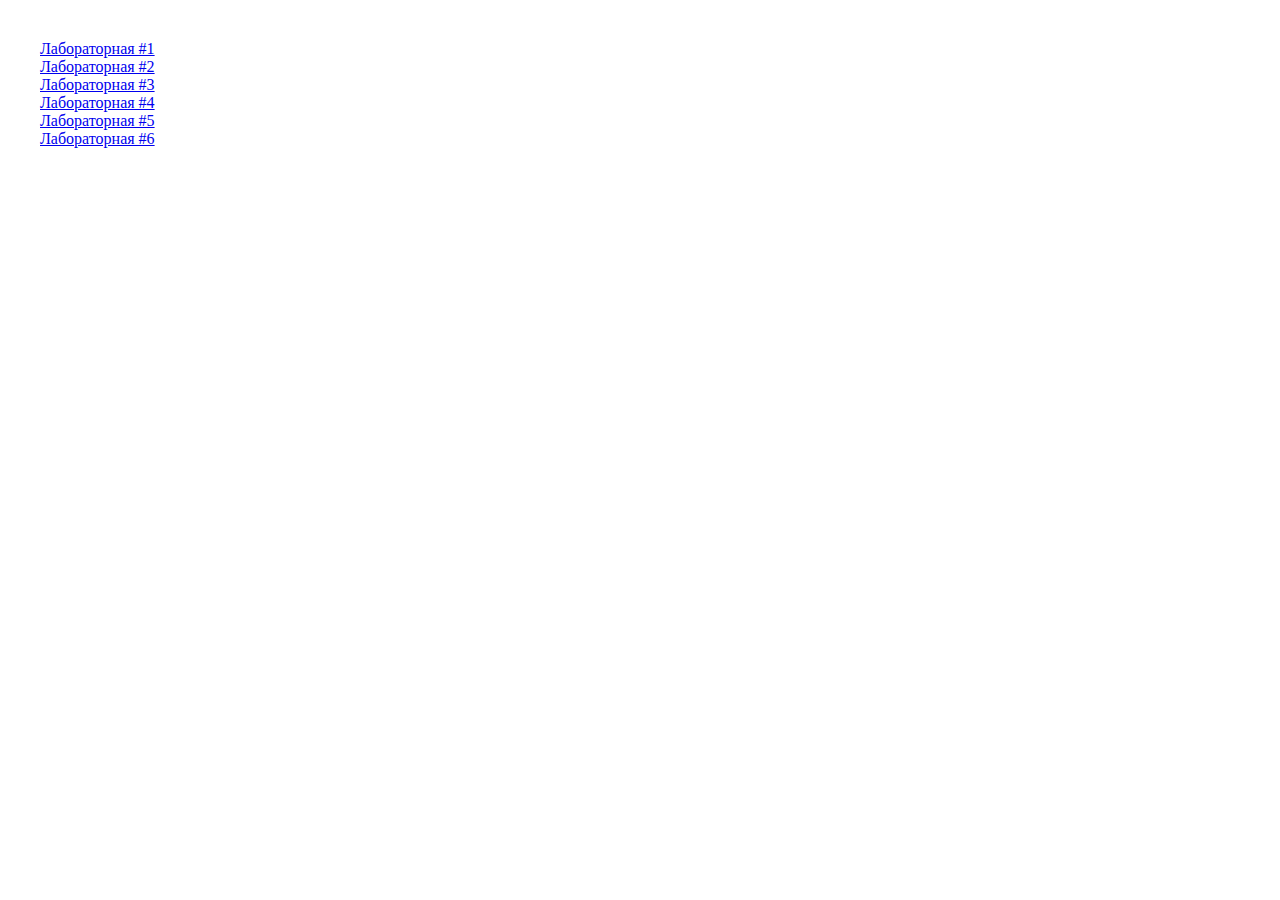
<file: index.html>
<!DOCTYPE html>
<html lang="en">
    <head>
        <meta charset="UTF-8" />
        <meta http-equiv="X-UA-Compatible" content="IE=edge" />
        <meta name="viewport" content="width=device-width, initial-scale=1.0" />
        <title>Thmoon Frontend</title>
        <style>
            a {
                display: block;
            }
        </style>
    </head>

    <body style="margin: 40px">
        <a href="./lab1/">Лабораторная #1</a>
        <a href="./lab2/">Лабораторная #2</a>
        <a href="./lab3/">Лабораторная #3</a>
        <a href="./lab4/">Лабораторная #4</a>
        <a href="./lab5/">Лабораторная #5</a>
        <a href="./lab6/">Лабораторная #6</a>
        <br />
    </body>
</html>
</file>
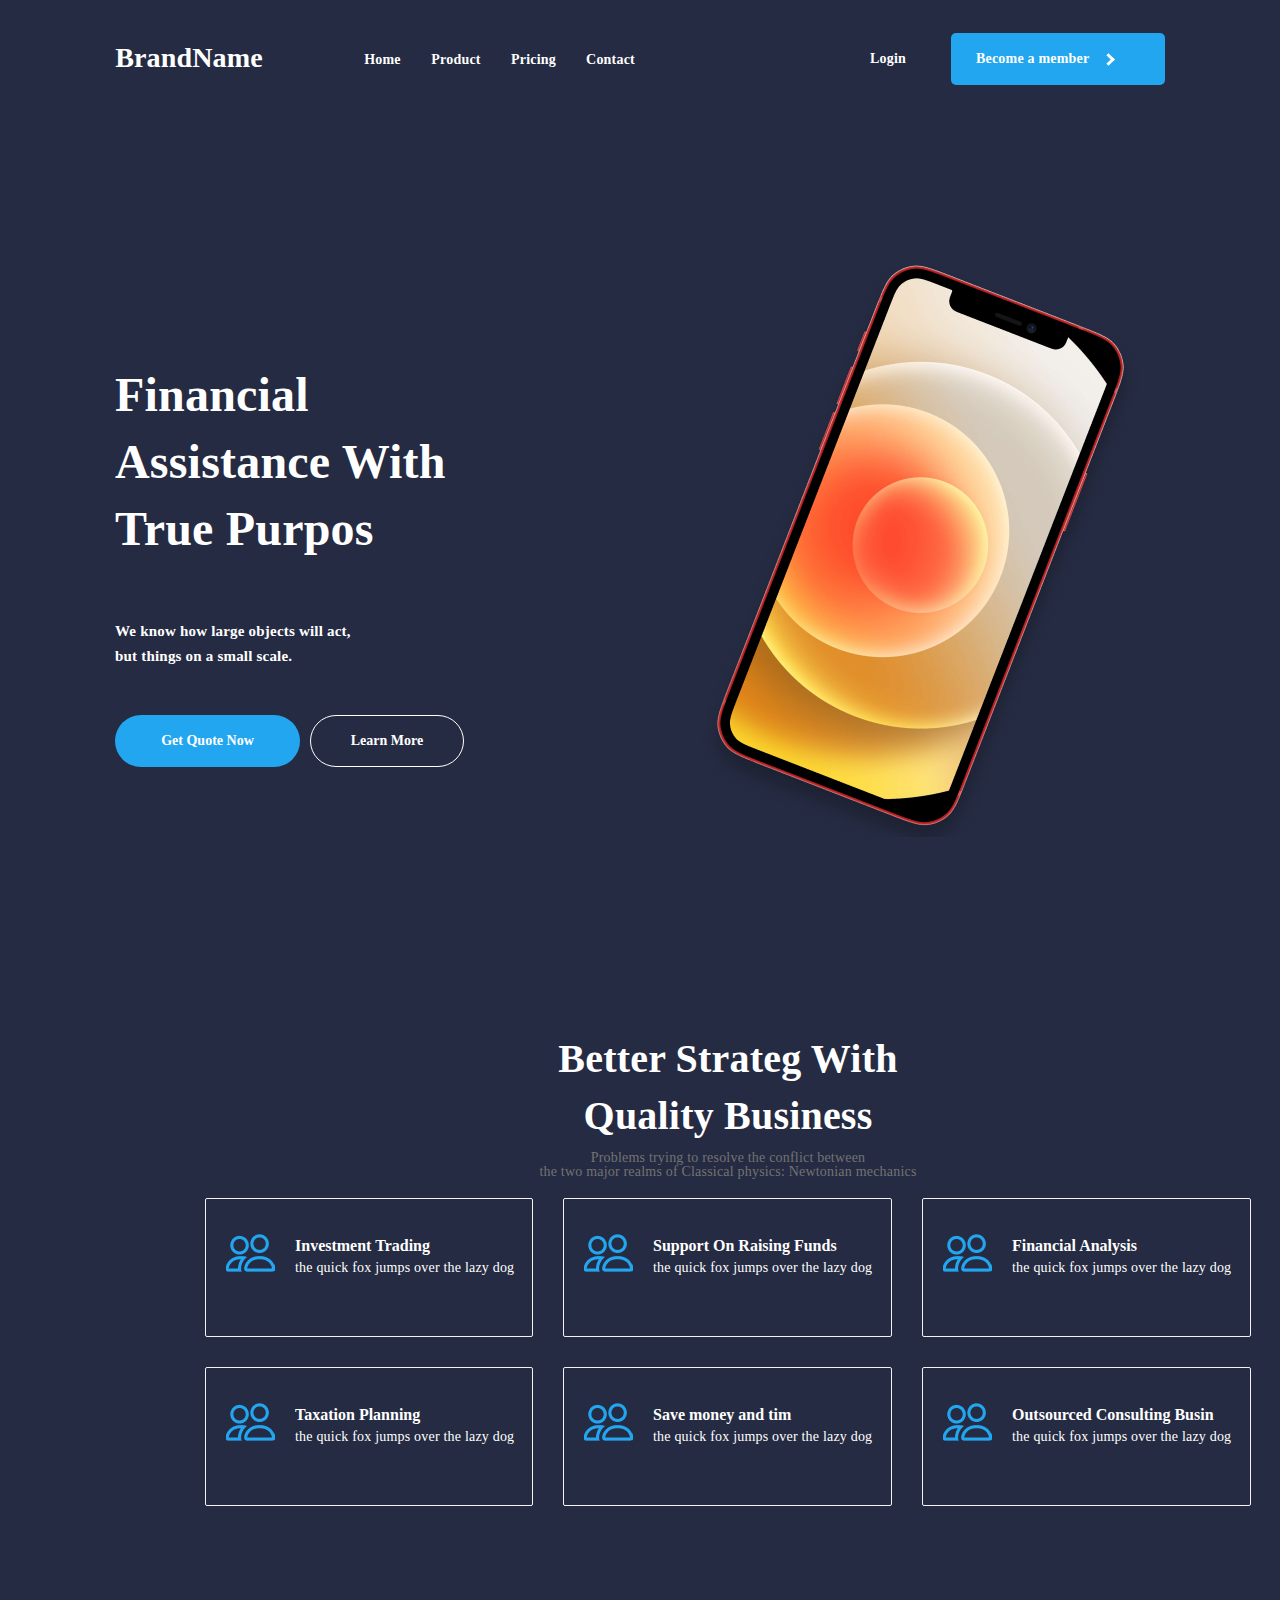
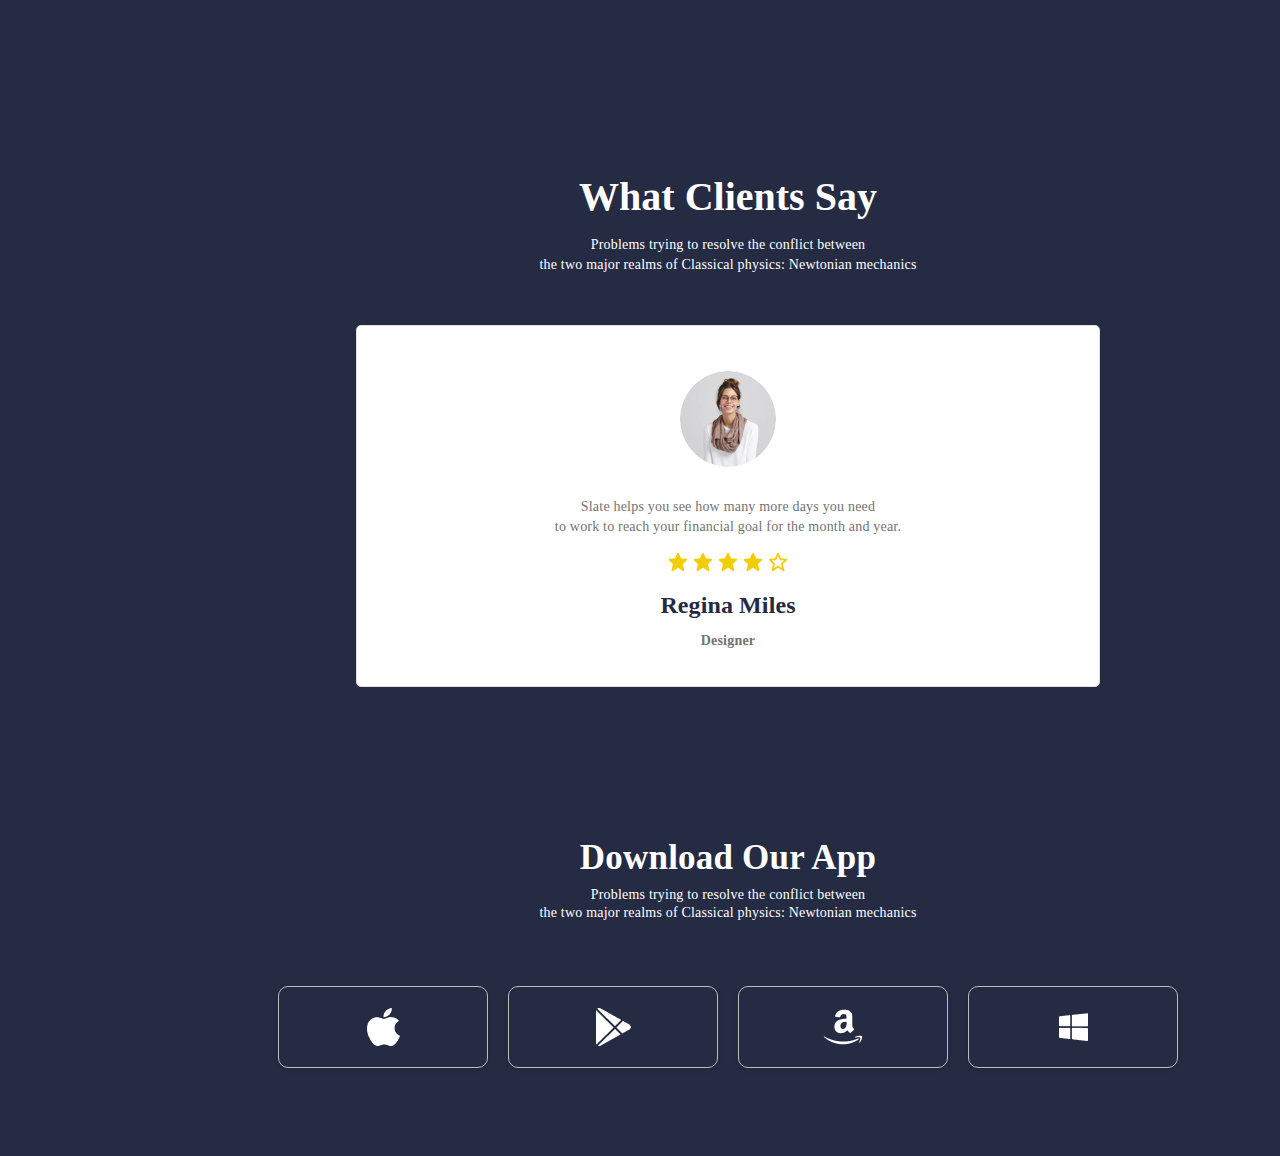
<file: lab2/index.html>
<!DOCTYPE html>
<html lang="en">
<head>
    <meta charset="UTF-8">
    <meta http-equiv="X-UA-Compatible" content="IE=edge">
    <meta name="viewport" content="width=device-width, initial-scale=1.0">
    <link rel="stylesheet" type="text/css" href="style.css">
    <title>Lab2</title>
</head>
<body>

    <div class="header">
        <div class="menu_container">
            <div class="BrandName">
                <div class="BrandName_in">
                    <a href="#" class="BrandName_text">
                        <h3><center>BrandName</center></h3>
                    </a>
                </div>
            </div>
            <div class="navbar-nav">
                <a href="#" class="a_Home">Home</a>
                <a href="#" class="a_Product">Product</a>
                <a href="#" class="a_Pricing">Pricing</a>
                <a href="#" class="a_Contact">Contact</a>
            </div>
            <div class="log_bec">
                <a href="#" class="a_Login">Login</a>
                <button class="Become"><h4 class="Become_txt">Become a member</h4><i class="arrow right"></i></button>
            </div>
        </div>
        <div class="container">
            <div class="row_1">
                <div class="col1">
                    <div class="col1_txt">
                        <h1>Financial</h1>
                        <h1>Assistance With</h1>
                        <h1>True Purpos</h1>
                    </div>
                    <div class="col1_description">
                        <h4>We know how large objects will act,</h4>
                        <h4>but things on a small scale.</h4>
                    </div>
                    <div class="two_btns">
                        <button class="GQN_btn"><h4 class="GQN_txt">Get Quote Now</h4></button>
                        <button class="LM_btn"><h4 class="LM_txt">Learn More</h4></button>
                    </div>
                </div>
                <div class="col2">
                    <div class="col2_mockup">
                        <div class="iPhone12"><div class="placeh"></div></div>                    
                    </div>
                </div>
            </div>
        </div>
    </div>

    <div class="features-1">
        <div class="features_menu">
            <div class="features_title">
                <div class="features_title_main">
                    <div class="features_title_main_1">
                        Better Strateg With Quality Business
                    </div>
                    <div class="features_title_main_2">
                        <p>Problems trying to resolve the conflict between</p>
                        <p>the two major realms of Classical physics: Newtonian mechanics</p>
                    </div>

                    <div class="container_btns">

                        <div class="container_btns_row_1">
                            <button class="container_btns_row_1_1">
                                <div class="txt_btn">

                                    <div class="txt_img">

                                    </div>

                                    <div class="txt_bar">
                                        <div class="txt_bar_title">
                                            Investment Trading
                                        </div>
                                        <div class="txt_bar_main">
                                            the quick fox jumps over the lazy dog
                                        </div>
                                    </div>

                                </div>
                            </button>
                            <button class="container_btns_row_1_2">
                                <div class="txt_btn">

                                    <div class="txt_img">

                                    </div>

                                    <div class="txt_bar">
                                        <div class="txt_bar_title">
                                            Support On Raising Funds
                                        </div>
                                        <div class="txt_bar_main">
                                            the quick fox jumps over the lazy dog
                                        </div>
                                    </div>

                                </div>
                            </button>
                            <button class="container_btns_row_1_3">
                                <div class="txt_btn">
                                    <div class="txt_img">

                                    </div>
                                    <div class="txt_bar">
                                        <div class="txt_bar_title">
                                            Financial Analysis
                                        </div>
                                        <div class="txt_bar_main">
                                            the quick fox jumps over the lazy dog
                                        </div>
                                    </div>
                                </div>
                            </button>
                        </div>

                        <div class="container_btns_row_2">
                            <button class="container_btns_row_2_1">
                                <div class="txt_btn">
                                    <div class="txt_img">

                                    </div>
                                    <div class="txt_bar">
                                        <div class="txt_bar_title">
                                            Taxation Planning
                                        </div>
                                        <div class="txt_bar_main">
                                            the quick fox jumps over the lazy dog
                                        </div>
                                    </div>
                                </div>
                            </button>
                            <button class="container_btns_row_2_2">
                                <div class="txt_btn">
                                    <div class="txt_img">

                                    </div>
                                    <div class="txt_bar">
                                        <div class="txt_bar_title">
                                            Save money and tim
                                        </div>
                                        <div class="txt_bar_main">
                                            the quick fox jumps over the lazy dog
                                        </div>
                                    </div>
                                </div>
                            </button>
                            <button class="container_btns_row_2_3">
                                <div class="txt_btn">
                                    <div class="txt_img">

                                    </div>
                                    <div class="txt_bar">
                                        <div class="txt_bar_title">
                                            Outsourced Consulting Busin
                                        </div>
                                        <div class="txt_bar_main">
                                            the quick fox jumps over the lazy dog
                                        </div>
                                    </div>
                                </div>
                            </button>
                        </div>

                    </div>
                </div>
            </div>
        </div>
    </div>

    <div class="Testimolnials">
        <div class="Testimolnials_cont">
            <div class="Testimolnials_cont_title">
                <div class="Testimolnials_cont_title_1">
                    What Clients Say
                </div>                
                <div class="Testimolnials_cont_title_2">
                    <div>Problems trying to resolve the conflict between</div>
                    <div>the two major realms of Classical physics: Newtonian mechanics</div>
                </div>                
            </div>

            <div class="Testimolnials_cont_menu">
                <div class="Testimolnials_cont_menu_img">
                    <div class="description_box">
                        <div class="description">
                            <div>Slate helps you see how many more days you need</div>
                            <div>to work to reach your financial goal for the month and year.</div>
                        </div>
                        <div class="stars">
                            <div class="star"></div>
                            <div class="star"></div>
                            <div class="star"></div>
                            <div class="star"></div>
                            <div class="star_05"></div>
                        </div>
                        <div class="description_title">
                            <h3 class="name">Regina Miles</h3>
                            <h6 class="Designer">Designer</h6>
                        </div>
                    </div>
                </div>
            </div>
        </div>
    </div>

    <div class="app">
        <div class="Down_panel">
            <div class="Down_row_1">
                <div class="DOA_section">
                    <div class="DOA_title">
                        Download Our App
                    </div>
                </div>
                <div class="DOA_description">
                    <div class="DOA_description_txt">
                        <div>Problems trying to resolve the conflict between</div>
                        <div>the two major realms of Classical physics: Newtonian mechanics</div>
                    </div>
                </div>
            </div>
            <div class="Down_row_2">
                <div class="Down_col_1">
                    <button class="DOA_btn">
                        <div class="icon_img_1">

                        </div>
                    </button>
                </div>

                <div class="Down_col_2">
                    <button class="DOA_btn">
                        <div class="icon_img_2">

                        </div>
                    </button>
                </div>

                <div class="Down_col_3">
                    <button class="DOA_btn">
                        <div class="icon_img_3">

                        </div>
                    </button>
                </div>

                <div class="Down_col_4">
                    <button class="DOA_btn">
                        <div class="icon_img_4">

                        </div>
                    </button>
                </div>
            </div>
        </div>
    </div>

</body>
</html>
</file>
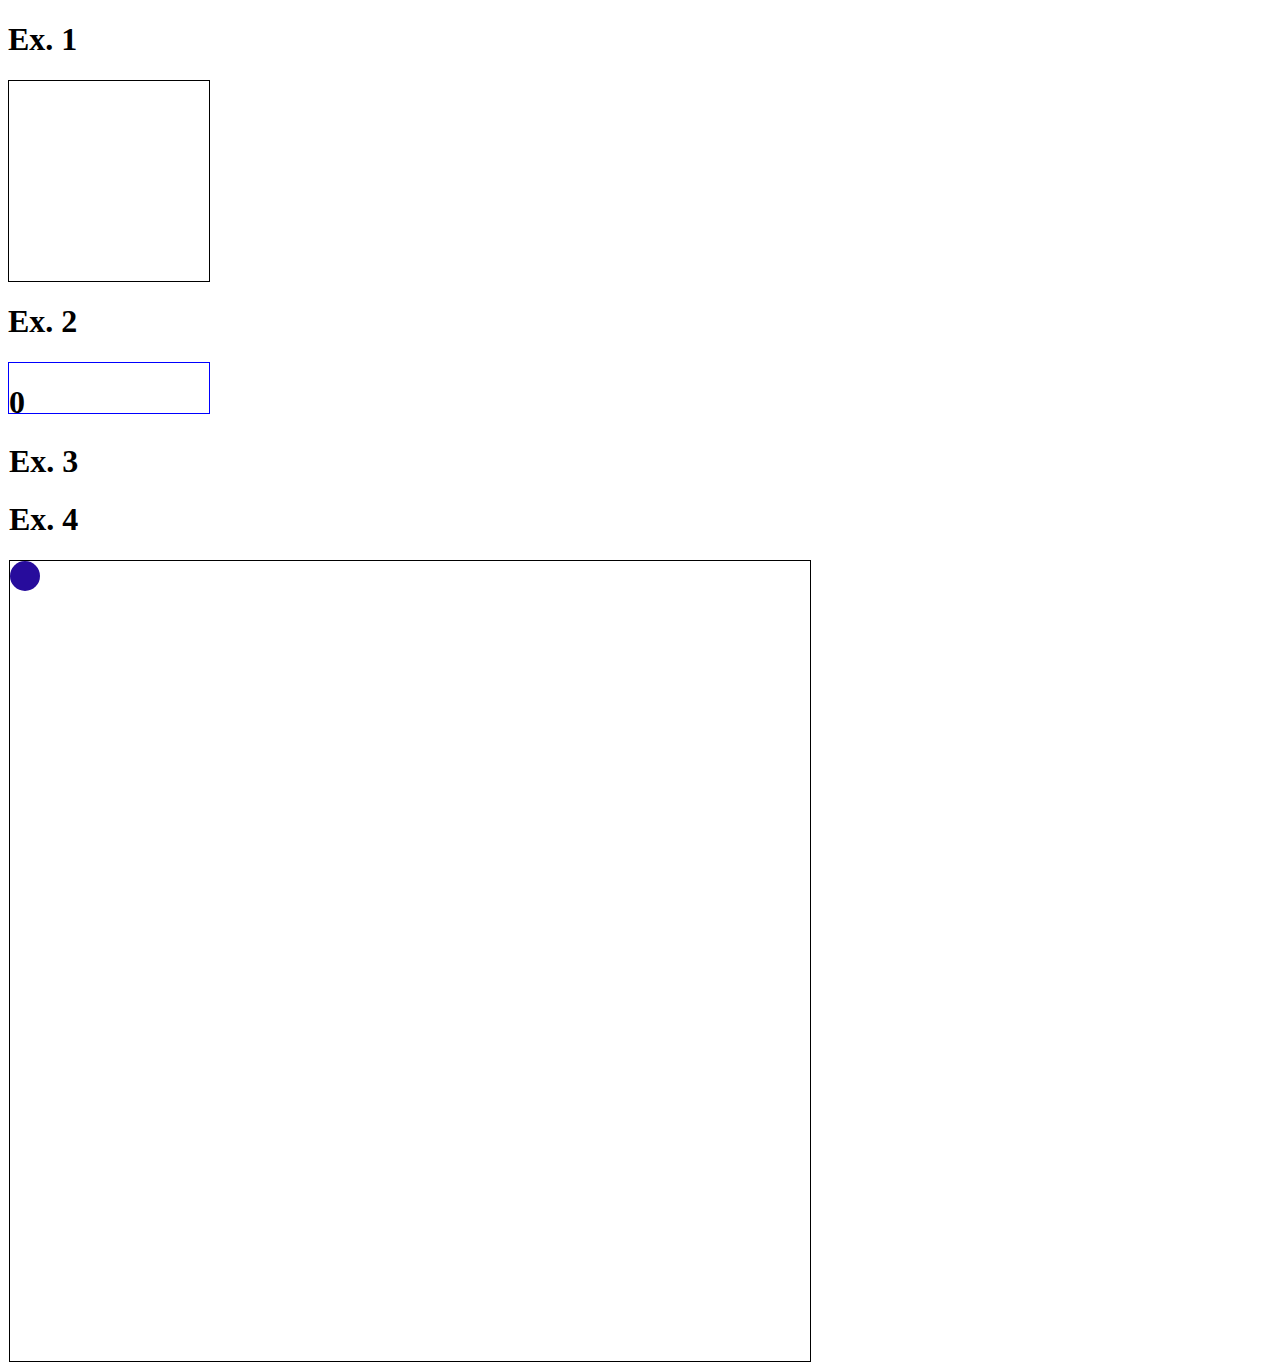
<file: lab6/index.html>
<!DOCTYPE html>
<html lang="en">
<head>
    <meta charset="UTF-8">
    <meta http-equiv="X-UA-Compatible" content="IE=edge">
    <meta name="viewport" content="width=device-width, initial-scale=1.0">
    <link rel="stylesheet" href="style.css">
    <title>Lab6</title>
</head>
<body>
    <h1>Ex. 1</h1>
    <div class="square" id="color"></div>

    <h1>Ex. 2</h1>
    <div class="counter"><h1 id="inc">0</h1>
    
    <h1>Ex. 3</h1>

    <h1>Ex. 4</h1>
    <div class="mainSquare" id="space">
        <div class="littleBall" id="ball"></div>
    </div>

    <script src="./script.js"></script>
    
</body>
</html>
</file>
<file: lab2/style.css>
a {
    text-decoration: none;
}

html {
    background-color:  #252B42;
}

.header {
    position: static;
    width: 1440;
    height: 847px;
    left: 0px;
    top: 0px;

/* dark-background-color */

    /* background: #252B42; */

/* Inside auto layout */

    flex: none;
    order: 0;
    align-self: stretch;
    flex-grow: 0;
    margin: 0px 0px;
    display: flex;
}

.menu_container {
    position: absolute;
    width: 1050px;
    height: 91px;
    left: calc(50% - 1050px/2);
    top: 0px;
    /* background-color: azure;    @@@ */
}

.BrandName {
    position: absolute;
    width: 188px;
    height: 58px;
    left: calc(50% - 1050px/2);
    /* left: 90px; */
    top: calc(50% - 58px/2 + 0.5px);
    
}

.BrandName_in {
    position: absolute;
    width: 148px;
    height: 32px;
    left: 0px;
    top: 13px;
    /* background-color: red; */
}

.BrandName_text {
    font-family: Montserrat;
    font-style: normal;
    font-weight: bold;
    font-size: 24px;
    line-height: 0px;
    /* identical to box height, or 133% */

    letter-spacing: 0.1px;
    /* text-decoration: none; */
    /* light-text-color */
    /* background: #252B42; */
    color: #FFFFFF;

} 

.navbar-nav {
    display: flex;
    flex-direction: row;
    align-items: center;
    padding-left: 0px;

    position: absolute;
    width: 280px;
    height: 24px;
    /* left: calc((1322px - 280px)/2 - 140px); */
    right: 50%;
    top: 48px;
    /* background-color: rgb(238, 234, 14); */
}

.a_Home {
    position: absolute;
    left: 0%;
    right: 83.93%;
    top: 0%;
    bottom: 0%;

    /* link */

    font-family: Montserrat;
    font-style: normal;
    font-weight: 600;
    font-size: 14px;
    line-height: 24px;
    /* identical to box height, or 171% */

    text-align: center;
    letter-spacing: 0.2px;

    /* light-text-color */

    color: #FFFFFF;
}

.a_Product {
    position: absolute;
    left: 23.57%;
    right: 55%;
    top: 0%;
    bottom: 0%;

    /* link */

    font-family: Montserrat;
    font-style: normal;
    font-weight: 600;
    font-size: 14px;
    line-height: 24px;
    /* identical to box height, or 171% */

    text-align: center;
    letter-spacing: 0.2px;

    /* light-text-color */

    color: #FFFFFF;

}

.a_Pricing {
    position: absolute;
    left: 52.5%;
    right: 28.57%;
    top: 0%;
    bottom: 0%;

    /* link */

    font-family: Montserrat;
    font-style: normal;
    font-weight: 600;
    font-size: 14px;
    line-height: 24px;
    /* identical to box height, or 171% */

    text-align: center;
    letter-spacing: 0.2px;

    /* light-text-color */

    color: #FFFFFF;
}

.a_Contact {
    position: absolute;
    left: 78.93%;
    right: 0%;
    top: 0%;
    bottom: 0%;

    /* link */

    font-family: Montserrat;
    font-style: normal;
    font-weight: 600;
    font-size: 14px;
    line-height: 24px;
    /* identical to box height, or 171% */

    text-align: center;
    letter-spacing: 0.2px;

    /* light-text-color */

    color: #FFFFFF;
}

.log_bec {
    display: flex;
    flex-direction: row;
    align-items: center;
    padding: 0px;

    position: absolute;
    width: 300px;
    height: 52px;
    right: 0;
    top: 33px;
    /* background-color: black; */
}

.a_Login {
    position: absolute;
    width: 41px;
    height: 22px;
    left: calc(50% - 41px/2 - 129.5px);
    top: calc(50% - 22px/2);
    
    /* btn-text */
    
    font-family: Montserrat;
    font-style: normal;
    font-weight: bold;
    font-size: 14px;
    line-height: 22px;
    /* identical to box height, or 157% */
    
    text-align: right;
    letter-spacing: 0.2px;
    
    /* light-text-color */
    
    color: #FFFFFF;
}

.Become {
    display: flex;
    flex-direction: row;
    align-items: center;
    padding: 15px 10px;

    position: absolute;
    width: 214px;
    height: 52px;
    left: 86px;
    top: 0px;

/* primary-color */

    background: #23A6F0;
    border-radius: 5px;
    border: 0;
}

.Become_txt {
    position: static;
    left: 10px;
    right: 24.3%;
    top: 28.85%;
    bottom: 28.85%;

/* btn-text */

    font-family: Montserrat;
    font-style: normal;
    font-weight: bold;
    font-size: 14px;
    line-height: 22px;

    /* identical to box height, or 157% */

    letter-spacing: 0.2px;

    /* light-text-color */

    color: #FFFFFF;


    /* Inside auto layout */

    flex: none;
    order: 0;
    flex-grow: 0;
    margin: 36px 15px;
}

.right {
    border: solid rgb(255, 255, 255);
    border-width: 0 3px 3px 0;
    display: inline-block;
    padding: 3px;
    transform: rotate(-45deg);
    -webkit-transform: rotate(-45deg);
}


.container {
    display: flex;
    flex-direction: column;
    justify-content: center;
    align-items: center;
    padding: 80px 0px;

    position: absolute;
    width: 1050px;
    height: 743px;
    left: calc(50% - 1050px/2);
    top: 104px;
    /* background-color: aqua; */
}

.row_1 {
    display: flex;
    flex-direction: row;
    align-items: center;
    padding: 0px;

    position: static;
    width: 1050px;
    height: 583px;
    left: calc(50% - 1050px/2);
    top: 80px;


    /* Inside auto layout */

    flex: none;
    order: 0;
    flex-grow: 0;
    margin: 0px 0px;
    /* background-color: black; */
}

.col1 {
    position: static;
    width: 510px;
    height: 422px;
    left: calc(50% - 509px/2 - 270px);
    top: 80.5px;
    /* background-color: rgb(15, 93, 161); */
    
    display: flex;
    flex-direction: column;
    align-items: flex-start;
    padding: 0px;

    order: 0;
    flex-grow: 0;
    margin: 0px 30px 0px 0px;
}

.col2 {
    display: flex;
    flex-direction: column;
    align-items: center;
    padding: 0px;

    position: static;
    width: 491px;
    height: 583px;
    left: calc(50% - 510px/2 + 269.5px);
    
    top: 0px;
    /* background-color: darkred; */

    flex: none;
    order: 1;
    flex-grow: 0;
    margin: 0px 0px 0px 20px;
}

.col1_txt {
    position: static;
    width: 510px;
    height: 230px;
    left: 0px;
    top: 0px;
    /* background-color: chartreuse; */

    font-family: Montserrat;
    font-style: normal;
    font-weight: 800;
    font-size: 24px;
    line-height: 35px;
    display: table-column-group;
    /* or 138% */

    letter-spacing: 0.2px;

    /* light-text-color */

    color: #FFFFFF;


    /* Inside auto layout */

    flex: none;
    order: 0;
    flex-grow: 0;
    /* margin: 35px 0px; */
}

.col1_description {
    position: static;
    width: 376px;
    height: 60px;
    left: 0px;
    top: 275px;
    background-color: #252B42;

    font-family: Montserrat;
    font-style: normal;
    font-weight: 200;
    font-size: 15px;
    line-height: 5px;
    /* or 150% */

    letter-spacing: 0.2px;

    /* light-text-color */

    color: #FFFFFF;


    flex: none;
    order: 1;
    flex-grow: 0;
    margin: 35px 0px;
}

.two_btns {
    display: flex;
    flex-direction: row;
    align-items: flex-start;
    padding: 0px;
    
    position: static;
    width: 349px;
    height: 52px;
    left: 0px;
    top: 370px;
    
    
    /* Inside auto layout */
    
    flex: none;
    order: 2;
    flex-grow: 0;
    margin: 10px 0px 0px 0px; 

    /* background-color: red; */
}

.GQN_btn {
    display: flex;
    flex-direction: column;
    align-items: center;
    padding: 15px 36px;

    position: static;
    width: 185px;
    height: 52px;
    left: 0px;
    top: 0px;

    /* primary-color */

    background: #23A6F0;
    border-radius: 37px;

    /* Inside auto layout */

    flex: none;
    order: 0;
    flex-grow: 0;
    margin: 0px 10px 0px 0px;
    border: 0px;
    justify-content: center;
    
}

.GQN_txt {
    position: static;
    left: 19.46%;
    right: 19.46%;
    top: 28.85%;
    bottom: 28.85%;

    /* btn-text */

    font-family: Montserrat;
    font-style: normal;
    font-weight: bold;
    font-size: 14px;
    line-height: 22px;
    /* identical to box height, or 157% */

    text-align: center;
    letter-spacing: 0.01px;

    /* light-text-color */

    color: #FFFFFF;


    /* Inside auto layout */

    flex: none;
    order: 0;
    flex-grow: 0;
    margin: 10px 0px;
}

.LM_btn {
    display: flex;
    flex-direction: column;
    align-items: center;
    padding: 15px 36px;
    
    position: static;
    width: 154px;
    height: 52px;
    left: 195px;
    top: 0px;
    
    /* light-text-color */
    
    border: 1px solid #FFFFFF;
    background-color: #252B42;
    box-sizing: border-box;
    border-radius: 37px;
    
    /* Inside auto layout */
    
    flex: none;
    order: 1;
    flex-grow: 0;
    margin: 0px 10px 0px 0px;
    justify-content: center;
}

.LM_txt {
    position: static;
    left: 19.46%;
    right: 19.46%;
    top: 28.85%;
    bottom: 28.85%;
    display: inline;
    /* btn-text */

    font-family: Montserrat;
    font-style: normal;
    font-weight: bold;
    font-size: 14px;
    line-height: 22px;
    /* identical to box height, or 157% */

    text-align: center;
    letter-spacing: 0.001px;

    /* light-text-color */

    color: #FFFFFF;


    /* Inside auto layout */

    flex: none;
    order: 0;
    flex-grow: 0;
    margin: 10px 0px;
}


.col2_mockup {
    position: static;
    width: 471px;
    height: 583px;
    left: 19.5px;
    top: 0px;


    /* Inside auto layout */

    flex: none;
    order: 0;
    flex-grow: 0;
    margin: 0px 0px;
    /* background-color: aliceblue; */
}

.iPhone12 {
    position: absolute;
    width: 471px;
    height: 583px;
    left: 19.5px;
    top: 0px;

    background: url(img/iphone-12.png);
    margin-top: 150px;
    margin-left: 550px;
}

.placeh {
    /* position: absolute;
    width: 236.2px;
    height: 504.27px;
    left: 236.4px;
    top: 13.44px;

    /* background: url(img/.png), #C4C4C4; */
    background: url(img/placeh.png), #C4C4C4;;
    /* border-radius: 35px; */
    /* transform: rotate(21.35deg); */
    /* margin-top: 150px;
    margin-left: 550px; */ 
}

/* -------------------------------------------------------------------------------------------------------------- */

.features-1 {
    position: static;
    width: 1440px;
    height: 721px;
    left: 0px;
    top: 847px;

    /* dark-background-color */

    

    /* Inside auto layout */

    display: flex;
    order: 1;
    align-self: stretch;
    flex-grow: 0;
    margin: 0px 0px;
}

.features_menu {
    display: flex;
    flex-direction: column;
    align-items: center;
    padding: 96px 0px;

    position: relative;
    width: 1050px;
    height: 570px;
    left: calc((1440px - 1050px)/2);
    top: 0px;
    
}

.features_title {
    
    display: flex;
    flex-direction: column;
    align-items: center;
    padding: 45px 0px;

    position: static;
    width: 1050px;
    height: 254px;
    left: calc(50% - 1050px/2);
    top: 96px;


/* Inside auto layout */

    flex: none;
    order: 0;
    flex-grow: 0;
    margin: 24px 0px;
}

.features_title_main {
    display: flex;
    flex-direction: column;
    align-items: center;
    padding: 0px;

    position: static;
    width: 689px;
    height: 164px;
    left: calc(50% - 689px/2);
    top: 45px;


    /* Inside auto layout */

    flex: none;
    order: 0;
    flex-grow: 0;
    margin: 0px 0px;    
    
}

.features_title_main_1 {
    position: static;
    width: 435px;
    height: 114px;
    left: 126.5px;
    top: 0px;

    /* h2 */

    font-family: Montserrat;
    font-style: normal;
    font-weight: bold;
    font-size: 40px;
    line-height: 57px;
    /* or 142% */

    text-align: center;
    letter-spacing: 0.2px;

    /* light-text-color */

    color: #FFFFFF;


    /* Inside auto layout */

    flex: none;
    order: 0;
    flex-grow: 0;
    margin: 10px 0px;
    
}

.features_title_main_2 {
    position: static;
    width: 470px;
    height: 40px;
    left: 109px;
    top: 120px;

    /* paragraph */

    font-family: Montserrat;
    font-style: normal;
    font-weight: 500;
    font-size: 14px;
    line-height: 0px;
    /* or 143% */

    text-align: center;
    letter-spacing: 0.2px;

    /* second-text-color */

    color: #737373;


    /* Inside auto layout */

    flex: none;
    order: 1;
    flex-grow: 0;
    margin: -10px;
    
    text-align: center;
}

.container_btns {
    display: flex;
    flex-direction: column;
    align-items: center;
    padding: 0px;

    position: static;
    width: 1046px;
    height: 308px;
    left: calc(50% - 1046px/2);
    top: 374px;


    /* Inside auto layout */

    flex: none;
    order: 1;
    flex-grow: 0;
    margin: 24px 0px;
    
}

.container_btns_row_1 {
    /* Auto layout */

    display: flex;
    flex-direction: row;
    align-items: center;
    padding: 0px;

    position: static;
    width: 1046px;
    height: 139px;
    left: calc(50% - 1046px/2);
    top: 0px;


    /* Inside auto layout */

    flex: none;
    order: 0;
    flex-grow: 0;
    
}

.container_btns_row_2 {
    display: flex;
flex-direction: row;
align-items: center;
padding: 0px;

position: static;
width: 1046px;
height: 139px;
left: calc(50% - 1046px/2);
top: 169px;


/* Inside auto layout */

flex: none;
order: 1;
flex-grow: 0;
margin: 30px 0px;

}

.container_btns_row_1_1, .container_btns_row_2_1, 
.container_btns_row_1_2, .container_btns_row_2_2,
.container_btns_row_1_3, .container_btns_row_2_3 {
    display: flex;
    flex-direction: column;
    align-items: flex-start;
    padding: 0px;

    border: 1px solid #F2F2F2;
    background-color: #252B42;
    box-sizing: border-box;
    border-radius: 2px;
    padding: 35px 20px;
}



.container_btns_row_1_1, .container_btns_row_2_1 {
    

    position: static;
    width: 328px;
    height: 139px;
    left: 0px;
    top: 0px;

    

    /* Inside auto layout */

    flex: none;
    order: 0;
    flex-grow: 0;
    margin: 0px 0px;
}

.container_btns_row_1_2, .container_btns_row_2_2 {
   

    position: static;
    width: 329px;
    height: 139px;
    left: calc(50% - 329px/2 - 0.5px);
    top: 0px;

    
/* Inside auto layout */

    flex: none;
    order: 1;
    flex-grow: 0;
    margin: 0px 30px;
}

.container_btns_row_1_3, .container_btns_row_2_3{
    

    position: static;
    width: 329px;
    height: 139px;
    left: calc(50% - 329px/2 + 358.5px);
    top: 0px;

    
/* Inside auto layout */

    flex: none;
    order: 2;
    flex-grow: 0;
    margin: 0px;
}

.txt_btn {
    display: flex;
    flex-direction: row;
    align-items: flex-start;
    padding: 0px;

    position: static;
    width: 281px;
    height: 69px;
    left: calc(50% - 281px/2 - 3.5px);
    top: 35px;


    /* Inside auto layout */

    flex: none;
    order: 0;
    flex-grow: 0;
    margin: 0px 0px;
    /* background-color: #737373; */
}

.txt_img{
    position: static;
    width: 49px;
    height: 38px;
    left: calc(50% - 48px/2 - 116.5px);
    top: 0px;


/* Inside auto layout */
    background-color: #C4C4C4;
    flex: none;
    order: 0;
    flex-grow: 0;
    margin: 0px;
    background: url(img/icon_peaple.png);
}

.txt_bar {
    display: flex;
    flex-direction: column;
    align-items: flex-start;
    padding: 0px;

    position: static;
    width: 213px;
    height: 69px;
    left: 68px;
    top: 0px;


    /* Inside auto layout */

    flex: none;
    order: 1;
    flex-grow: 0;
    margin: 0px 20px;
    /* background-color: #23A6F0; */
}

.txt_bar_title {
    position: static;
    width: 230px;
    height: 24px;
    left: 0px;
    top: 0px;

    /* h5 */

    font-family: Montserrat;
    font-style: normal;
    font-weight: bold;
    font-size: 16px;
    line-height: 24px;
    /* identical to box height, or 150% */

    text-align: center;
    letter-spacing: 0px;

    /* light-text-color */

    color: #FFFFFF;


    /* Inside auto layout */

    flex: none;
    order: 0;
    flex-grow: 0;
    margin: 0px;
    /* background-color:#5c2323; */
    text-align: left;
}

.txt_bar_main {
    position: static;
    width: 230px;
    height: 45px;
    left: 0px;
    top: 29px;

    /* paragraph */

    font-family: Montserrat;
    font-style: normal;
    font-weight: 500;
    font-size: 14px;
    line-height: 20px;
    /* or 143% */

    letter-spacing: 0.2px;

    /* light-text-color */

    color: #FFFFFF;


    /* Inside auto layout */

    flex: none;
    order: 1;
    flex-grow: 0;
    margin: 0px;
    /* background-color: aquamarine; */
    text-align: left;
}

/* -------------------------------------------------------------------------------------------------------------- */


.Testimolnials {
    position: static;
    width: 1440px;
    height: 773px;
    left: 0px;
    top: 1568px;

/* dark-background-color */


/* Inside auto layout */

    flex: none;
    order: 2;
    align-self: stretch;
    flex-grow: 0;
    margin: 0px 0px;
    /* background-color: aqua; */
}

.Testimolnials_cont {
    display: flex;
    flex-direction: column;
    align-items: center;
    padding: 112px 0px;

    position: relative;
    width: 1050px;
    height: 549px;
    left: calc(50% - 1050px/2);
    top: 0px;
    /* background-color: chartreuse; */
}

.Testimolnials_cont_title {
    display: flex;
    flex-direction: column;
    align-items: center;
    padding: 0px;

    position: static;
    width: 607px;
    height: 107px;
    left: calc(50% - 607px/2);
    top: 112px;


    /* Inside auto layout */

    flex: none;
    order: 0;
    flex-grow: 0;
    margin: 80px 0px;
    background-color: #252B42;
}

.Testimolnials_cont_title_1 {
    position: static;
    width: 380px;
    height: 57px;
    left: 130.5px;
    top: 0px;

    /* h2 */

    font-family: Montserrat;
    font-style: normal;
    font-weight: bold;
    font-size: 40px;
    line-height: 57px;
    /* identical to box height, or 142% */

    letter-spacing: 0px;

    /* light-text-color */

    color: #FFFFFF;


    /* Inside auto layout */

    flex: none;
    order: 0;
    flex-grow: 0;
    margin: 0px;
    /* background-color:aqua; */
    text-align: center;
}

.Testimolnials_cont_title_2 {
    position: static;
    width: 470px;
    height: 40px;
    left: 68.5px;
    top: 67px;

    /* paragraph */

    font-family: Montserrat;
    font-style: normal;
    font-weight: 500;
    font-size: 14px;
    line-height: 20px;
    /* or 143% */

    text-align: center;
    letter-spacing: 0.2px;

    /* light-text-color */

    color: #FFFFFF;


    /* Inside auto layout */

    flex: none;
    order: 1;
    flex-grow: 0;
    margin: 10px 0px;
    /* background-color: brown; */
}

.Testimolnials_cont_menu{
        display: flex;
    flex-direction: column;
    align-items: center;
    padding: 40px 35px;

    position: static;
    width: 744px;
    height: 362.01px;
    left: 2.5px;
    top: 0px;

    /* light-background-color */

    background: #FFFFFF;
    border: 1px solid #DEDEDE;
    box-sizing: border-box;
    border-radius: 5px;

    /* Inside auto layout */

    flex: none;
    order: 0;
    align-self: center;
    flex-grow: 0;
    margin: -30px 0px;
}

.Testimolnials_cont_menu_img {
    position: static;
    width: 96px;
    height: 96px;
    left: 324px;
    top: 40px;

    border-radius: 200px;

    /* Inside auto layout */

    flex: none;
    order: 0;
    flex-grow: 0;
    margin: 5px 0px;
    background-color: #737373;
    background: url(img/user_photo.png);
}

.description_box {
    display: flex;
    flex-direction: column;
    align-items: center;
    padding: 0px;

    position: relative;
    width: 434px;
    height: 156.01px;
    left: calc(50% - 434px/2);
    top: 166px;


    /* Inside auto layout */

    flex: none;
    order: 1;
    flex-grow: 0;
    margin: -40px 0px;
    /* background-color: cornflowerblue; */
}

.description {
    position: static;
    width: 434px;
    height: 40px;
    left: calc(50% - 434px/2);
    top: 0px;

    /* paragraph */

    font-family: Montserrat;
    font-style: normal;
    font-weight: 500;
    font-size: 14px;
    line-height: 20px;
    /* or 143% */

    text-align: center;
    letter-spacing: 0.2px;

    /* second-text-color */

    color: #737373;


    /* Inside auto layout */

    flex: none;
    order: 0;
    flex-grow: 0;
    margin: 0px;
    /* background-color: chartreuse; */
}

.stars {
    display: flex;
    flex-direction: row;
    align-items: flex-start;
    padding: 0px;

    position: static;
    width: 120px;
    height: 22px;
    left: calc(50% - 140px/2 - 0px);
    top: 55px;


    /* Inside auto layout */

    flex: none;
    order: 1;
    flex-grow: 0;
    margin: 15px 0px;
    /* background-color: black; */
    
}

.star {
    position: static;
    width: 20px;
    height: 20px;
    left: 0px;
    top: 0px;


    /* Inside auto layout */
    text-align: center;
    flex: none;
    order: 0;
    flex-grow: 0;
    margin: 0px 5px 0px 0px;
    background: url(img/star.png);
}

.star_05 {
    position: static;
    width: 20px;
    height: 20px;
    left: 0px;
    top: 0px;


    /* Inside auto layout */
    text-align: center;
    flex: none;
    order: 0;
    flex-grow: 0;
    margin: 0px 5px 0px 0px;
    background: url(img/star_05.png);    
}

.description_title {
    position: static;
    width: 180px;
    height: 64px;
    left: 138.5px;
    top: 92.01px;
    text-align: center;

    /* Inside auto layout */

    flex: none;
    order: 2;
    flex-grow: 0;
    margin: 0px;
    /* background-color: aquamarine; */
}

.name {
    position: static;
    width: 160px;
    height: 32px;
    left: 138.5px;
    top: 0px;

    /* h3 */

    font-family: Montserrat;
    font-style: normal;
    font-weight: bold;
    font-size: 24px;
    line-height: 32px;
    /* identical to box height, or 133% */

    letter-spacing: 0.1px;

    /* text-color */

    color: #252B42;
    
    display: inline;

    flex: none;
    order: 0;
    flex-grow: 0;
    margin: 0;
    
}

.Designer {
    position: absolute;
    width: 67px;
    height: 24px;
    left: calc(50% - 67px/2);
    top: 132.01px;

    /* h6 */

    font-family: Montserrat;
    font-style: normal;
    font-weight: 600;
    font-size: 14px;
    line-height: 24px;
    /* identical to box height, or 171% */

    letter-spacing: 0.2px;

    /* second-text-color */

    color: #737373;
    margin-top: 0px;
}


/* -------------------------------------------------------------------------------------------------------------- */

.app {
    position: static;
width: 1440px;
height: 399px;
left: 0px;
top: 2341px;

/* dark-background-color */

/* background: #455079; */

/* Inside auto layout */

flex: none;
order: 3;
align-self: stretch;
flex-grow: 0;
margin: 0px 0px;
}

.Down_panel {
    display: flex;
    flex-direction: column;
    align-items: center;
    padding: 80px 0px;
    
    position: relative;
    width: 1050px;
    height: 239px;
    left: calc(50% - 1050px/2);
    top: 0px;
    /* background-color: #23A6F0;     */
}

.Down_row_1 {
    display: flex;
    flex-direction: column;
    align-items: center;
    padding: 0px;

    position: static;
    width: 607px;
    height: 107px;
    left: calc(50% - 607px/2);
    top: 0px;


    /* Inside auto layout */

    flex: none;
    order: 0;
    flex-grow: 0;
    margin: 0px 0px;
    /* background-color: aqua; */
}

.DOA_section {
    position: static;
    width: 389px;
    height: 57px;
    left: 109px;
    top: 0px;
    /* background-color: blueviolet; */
    text-align: center;
}

.DOA_title {
    font-family: Montserrat;
    font-style: normal;
    font-weight: bold;
    font-size: 35px;
    line-height: 57px;
    /* identical to box height, or 142% */

    letter-spacing: 0.2px;

    /* light-text-color */
    display: inline;

    color: #FFFFFF;


    /* Inside auto layout */

    flex: none;
    order: 0;
    flex-grow: 0;
    margin:  0px;
}

.DOA_description {
    position: static;
    width: 470px;
    height: 40px;
    left: 68.5px;
    top: 67px;
    /* background-color: rgb(85, 70, 98); */
    text-align: center;
}

.DOA_description_txt {
    font-family: Montserrat;
    font-style: normal;
    font-weight: 500;
    font-size: 14px;
    line-height: 18px;
    /* or 143% */

    text-align: center;
    letter-spacing: 0.2px;

    /* light-text-color */

    color: #FFFFFF;


    /* Inside auto layout */

    flex: none;
    order: 1;
    flex-grow: 0;
    margin: 0px;
}

.Down_row_2 {
    display: flex;
    flex-direction: row;
    align-items: flex-start;
    padding: 0px;

    position: static;
    width: 920px;
    height: 82px;
    left: calc(50% - 930px/2);
    top: 237px;


    /* Inside auto layout */

    flex: none;
    order: 1;
    flex-grow: 0;
    margin: 50px 0px;
    /* background-color: chartreuse; */
}

.Down_col_1, .Down_col_2, .Down_col_3, .Down_col_4 {
    position: static;
    width: 210px;
    height: 82px;
    left: 0px;
    top: 0px;


    /* Inside auto layout */

    flex: none;
    order: 0;
    flex-grow: 0;
    margin: 0px 10px;
    /* background-color: #152a36; */
}


.Down_col_1 {
    order: 0;
}

.Down_col_2 {
    order: 1;
}

.Down_col_3 {
    order: 2;
}

.Down_col_4 {
    order: 3;
}

.DOA_btn{
    display: flex;
    flex-direction: row;
    justify-content: center;
    align-items: center;
    padding: 18px 28px;

    position: static;
    width: 210px;
    height: 82px;
    left: 0px;
    top: 0px;

    /* dark-background-color */

    background: #252B42;
    /* muted-color */

    border: 1px solid #BDBDBD;
    box-sizing: border-box;
    /* Light Dropshadow */

    box-shadow: 0px 2px 4px rgba(0, 0, 0, 0.1);
    border-radius: 10px;
}

.icon_img_1,.icon_img_2,.icon_img_3,.icon_img_4 {
    position: relative;
    width: 33px;
    height: 38px;
    left: 0px;
    top: 0px;


        /* Inside auto layout */

    flex: none;
    order: 0;
    flex-grow: 0;    
    /* background-color: red; */
}

.icon_img_1 {
    background: url(img/apple.png);
}

.icon_img_2 {
    background: url(img/GP.png);
    width: 35px;
}

.icon_img_3 {
    background: url(img/amazon.png);
    width: 41px;
    height: 36px;
}

.icon_img_4 {
    background: url(img/wind.png);
    width: 29px;
    height: 28px;
}
</file>
<file: lab6/style.css>
.square {
    height: 200px;
    width: 200px;
    background-color: rgb(255, 255, 255);
    border: 1px solid black;
}

.counter {    
    width: 200px;
    border: 1px solid blue;
    height: 50px;
}

#space {
    width: 800px;
    border: 1px solid rgb(0, 0, 0);
    height: 800px;
    position: relative;
}

#ball {
    width: 30px;
    height: 30px;
    border-radius: 50%;
    background: rgb(39, 12, 156);
    position: absolute; 
}
</file>
